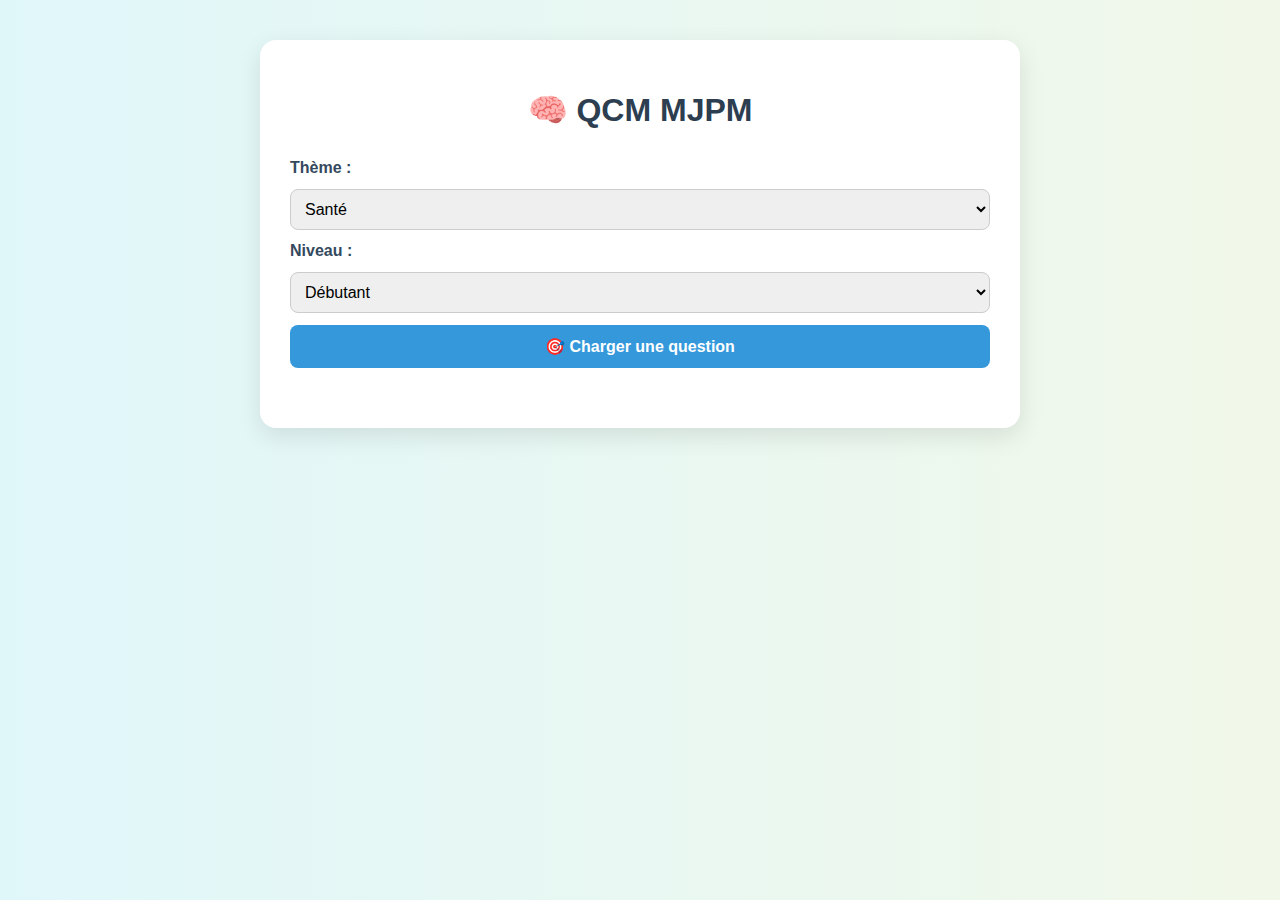
<file: index.html>
<!DOCTYPE html>
<html lang="fr">
<head>
  <meta charset="UTF-8">
  <title>QCM MJPM</title>
  <link rel="stylesheet" href="style.css">
</head>
<body>
  <div class="container">
    <h1>🧠 QCM MJPM</h1>

    <div class="form-box">
      <div class="selectors">
        <label for="theme">Thème :</label>
        <select id="theme">
          <option value="santé">Santé</option>
          <option value="patrimoine">Patrimoine</option>
          <option value="famille">Famille</option>
          <option value="procédures">Procédures</option>
          <option value="action">Action du MJPM</option>
        </select>

        <label for="niveau">Niveau :</label>
        <select id="niveau">
          <option value="débutant">Débutant</option>
          <option value="intermédiaire">Intermédiaire</option>
          <option value="expérimenté">Expérimenté</option>
        </select>

        <button onclick="loadQuiz()">🎯 Charger une question</button>
      </div>
    </div>

    <div id="qcm" class="qcm-box"></div>
  </div>

  <script src="script.js" defer></script>
</body>
</html>
</file>
<file: style.css>
body {
  font-family: "Segoe UI", Arial, sans-serif;
  background: linear-gradient(to right, #e0f7fa, #f1f8e9);
  margin: 0;
  padding: 40px 20px;
}

.container {
  max-width: 700px;
  margin: auto;
  background: white;
  padding: 30px;
  border-radius: 16px;
  box-shadow: 0 8px 24px rgba(0,0,0,0.1);
}

h1 {
  text-align: center;
  color: #2c3e50;
  margin-bottom: 30px;
}

.form-box {
  display: flex;
  flex-direction: column;
  gap: 20px;
}

.selectors {
  display: flex;
  flex-direction: column;
  gap: 12px;
}

label {
  font-weight: bold;
  color: #34495e;
}

select {
  padding: 10px;
  border-radius: 8px;
  border: 1px solid #ccc;
  font-size: 1rem;
}

button {
  padding: 12px 18px;
  background-color: #3498db;
  color: white;
  border: none;
  border-radius: 8px;
  cursor: pointer;
  font-weight: bold;
  font-size: 1rem;
  transition: background 0.3s ease;
}

button:hover {
  background-color: #2980b9;
}

.qcm-box {
  margin-top: 30px;
}

.qcm-block {
  background: #f9f9fc;
  border-radius: 12px;
  padding: 20px;
  margin-bottom: 30px;
  box-shadow: 0 4px 12px rgba(0,0,0,0.05);
  animation: fadeIn 0.5s ease;
}

.qcm-block h3 {
  font-size: 1.1rem;
  color: #2c3e50;
  margin-bottom: 10px;
}

.qcm-block .question {
  font-weight: 600;
  color: #34495e;
  margin-bottom: 15px;
}

.qcm-block .options {
  list-style: none;
  padding: 0;
  margin-bottom: 15px;
}

.qcm-block .options li {
  padding: 10px 14px;
  margin-bottom: 8px;
  background: #ecf0f1;
  border-radius: 8px;
  transition: background 0.3s ease;
  cursor: pointer;
}

.qcm-block .options li:hover {
  background: #ddeaf0;
}

.qcm-block .options li.correct {
  background: #d4edda;
  border-left: 6px solid #28a745;
  font-weight: bold;
}

.qcm-block .options li.incorrect {
  background: #f8d7da;
  border-left: 6px solid #dc3545;
}

.qcm-block .explanation {
  font-size: 0.95rem;
  color: #555;
  background: #fff3cd;
  border-left: 6px solid #ffc107;
  padding: 12px 16px;
  border-radius: 8px;
}

@keyframes fadeIn {
  from { opacity: 0; transform: translateY(10px); }
  to { opacity: 1; transform: translateY(0); }
}
</file>
